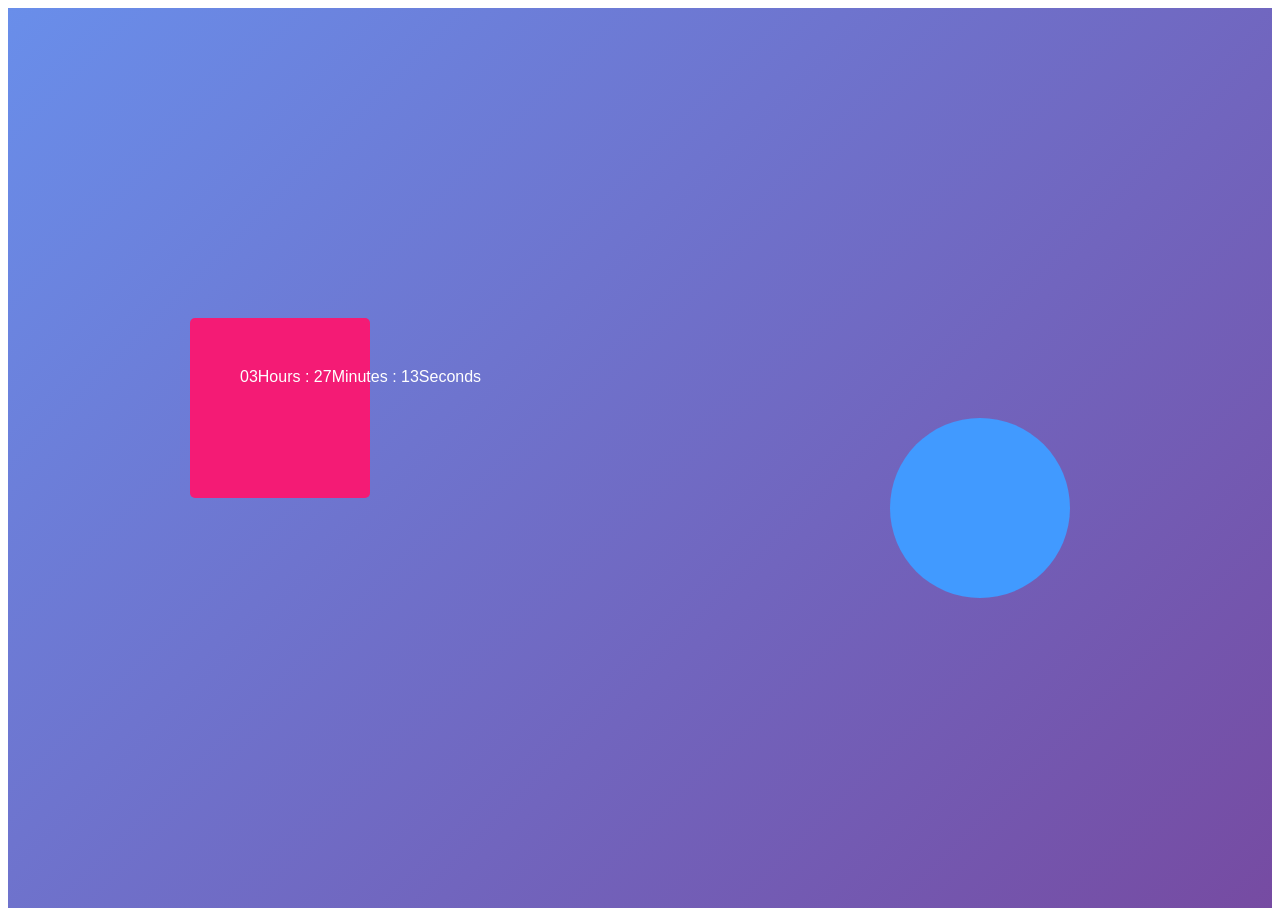
<file: index.html>
<!DOCTYPE html>
<html lang="en">
<head>
    <meta charset="UTF-8">
    <meta name="viewport" content="width=device-width, initial-scale=1.0">
    <title>Documen</title>
    <link rel="stylesheet" href="style.css">
</head>
<body>
    <div class="hero">
        <div class="container">
            <div class="clockes">
                <span id="hrs">00  </span>
                <span>:</span>
                <span id="min">00</span>
                <span>:</span>
                <span id="sec">00</span>
            </div>
        </div>
    </div>
    <script src="script.js"></script>
</body>
</html>
</file>
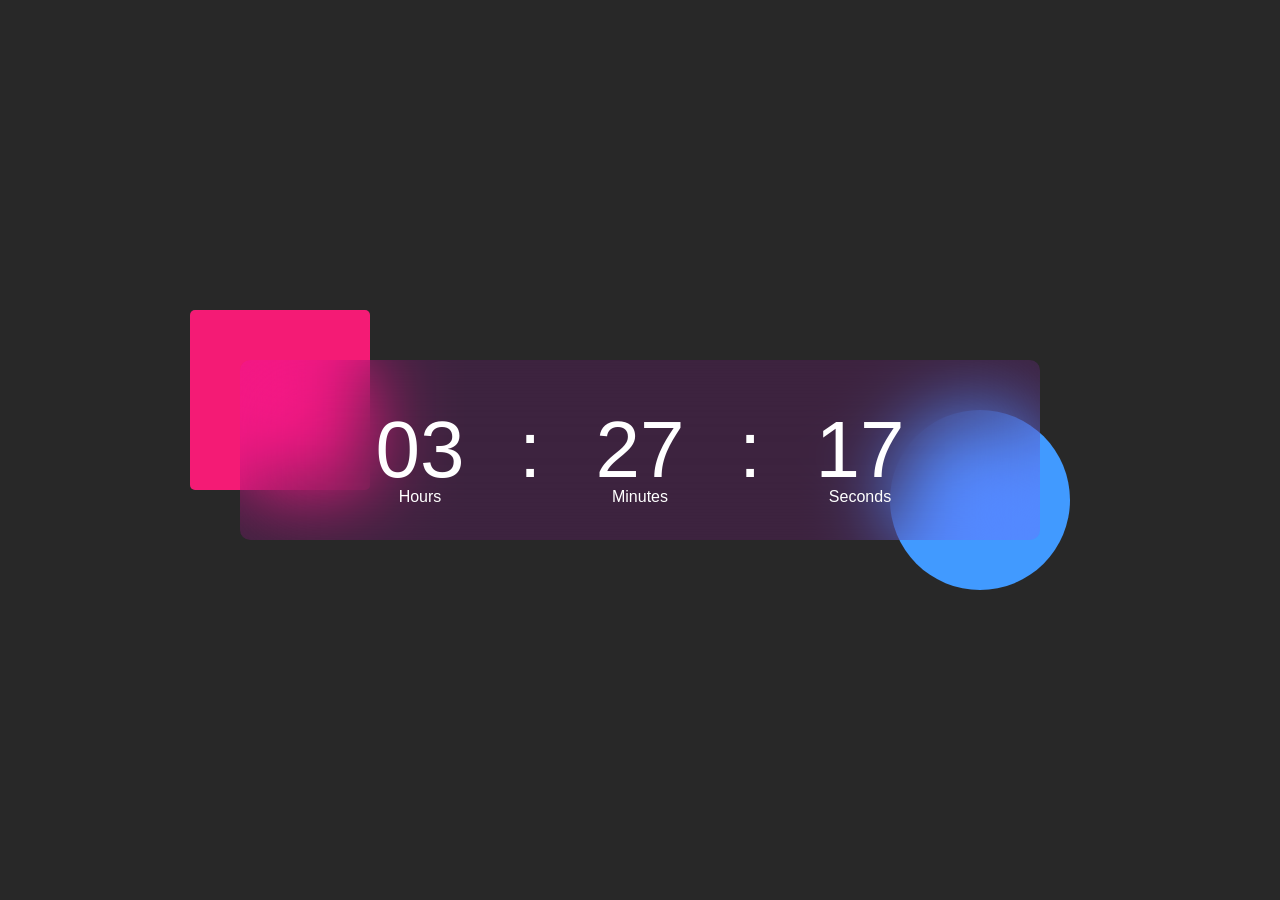
<file: clock.html>
<!DOCTYPE html>
<html lang="en">
<head>
    <meta charset="UTF-8">
    <meta name="viewport" content="width=device-width, initial-scale=1.0">
    <title>Document</title>
    <link rel="stylesheet" href="clock.css">
</head>
<body>
    <div class="hero">
        <div class="container">
            <div class="clock">
                <span id="hrs">00</span>
                <span>:</span>
                <span id="min">00</span>
                <span>:</span>
                <span id="sec">00</span>
            </div>
        </div>
    </div>
    <script src="clock.js"></script>
</body>
</html>
</file>
<file: style.css>
*{
    margin: 20;
    padding: 0;
    box-sizing: border-box;
    font-family: "Poppins",sans-serif;
}
.hero{
    width: 100%;
    min-height: 100vh;
    background: linear-gradient(135deg, #698eea, #764ba2);
    color: #ffffff;
    position: relative;
}
.container{
    width: 800px;
    height: 180px;
    position: absolute;
    top: 50%;
    left: 50%;
    transform: translate(-50%,-50%);
}
.clock{
    width: 100%;
    height: 100%;
    background: rgba(235,0,255,0.11);
    border-radius: 10px;
    display: flex;
    align-items: center;
    justify-content: center;
    backdrop-filter: blur(40px);
}
.container::before{
    content: "";
    width: 180px;
    height: 180px;
    background: #f41b75;
    border-radius: 5px;
    position: absolute;
    left: -50px;
    top: -50px;
    z-index: -1;
}
.container::after{
    content: "";
    width: 180px;
    height: 180px;
    background: #419aff;
    border-radius: 50%;
    position: absolute;
    right: -30px;
    bottom: -50px;
    z-index: -1;
}
.clock span{
    font-size: 80px;
    width: 110px;
    display: inline-block;
    text-align: center;
    position: relative;
}
.clock span::after{
    
    font-size: 16px;
    position: absolute;
    bottom: -10px;
    left: 50%;
    transform: translate(-50%);
}
#hrs::after{
    content: 'Hours';
}
#min::after{
    content: 'Minutes';
}
#sec::after{
    content: 'Seconds';
}
</file>
<file: clock.css>
*{
    margin: 0;
    padding: 0;
    box-sizing: border-box;
    font-family: "Poppins",sans-serif;
}
.hero{
    width: 100%;
    min-height: 100vh;
    background-color:rgb(40, 40, 40);
    color: #ffffff;
    position: relative;
}
.container{
    width: 800px;
    height: 180px;
    position: absolute;
    top: 50%;
    left: 50%;
    transform: translate(-50%,-50%);
}
.clock{
    width: 100%;
    height: 100%;
    background: rgba(235,0,255,0.11);
    border-radius: 10px;
    display: flex;
    align-items: center;
    justify-content: center;
    backdrop-filter: blur(40px);
}
.container::before{
    content: "";
    width: 180px;
    height: 180px;
    background: #f41b75;
    border-radius: 5px;
    position: absolute;
    left: -50px;
    top: -50px;
    z-index: -1;
}
.container::after{
    content: "";
    width: 180px;
    height: 180px;
    background: #419aff;
    border-radius: 50%;
    position: absolute;
    right: -30px;
    bottom: -50px;
    z-index: -1;
}
.clock span{
    font-size: 80px;
    width: 110px;
    display: inline-block;
    text-align: center;
    position: relative;
}
.clock span::after{
    
    font-size: 16px;
    position: absolute;
    bottom: -10px;
    left: 50%;
    transform: translate(-50%);
}
#hrs::after{
    content: 'Hours';
}
#min::after{
    content: 'Minutes';
}
#sec::after{
    content: 'Seconds';
}
</file>
